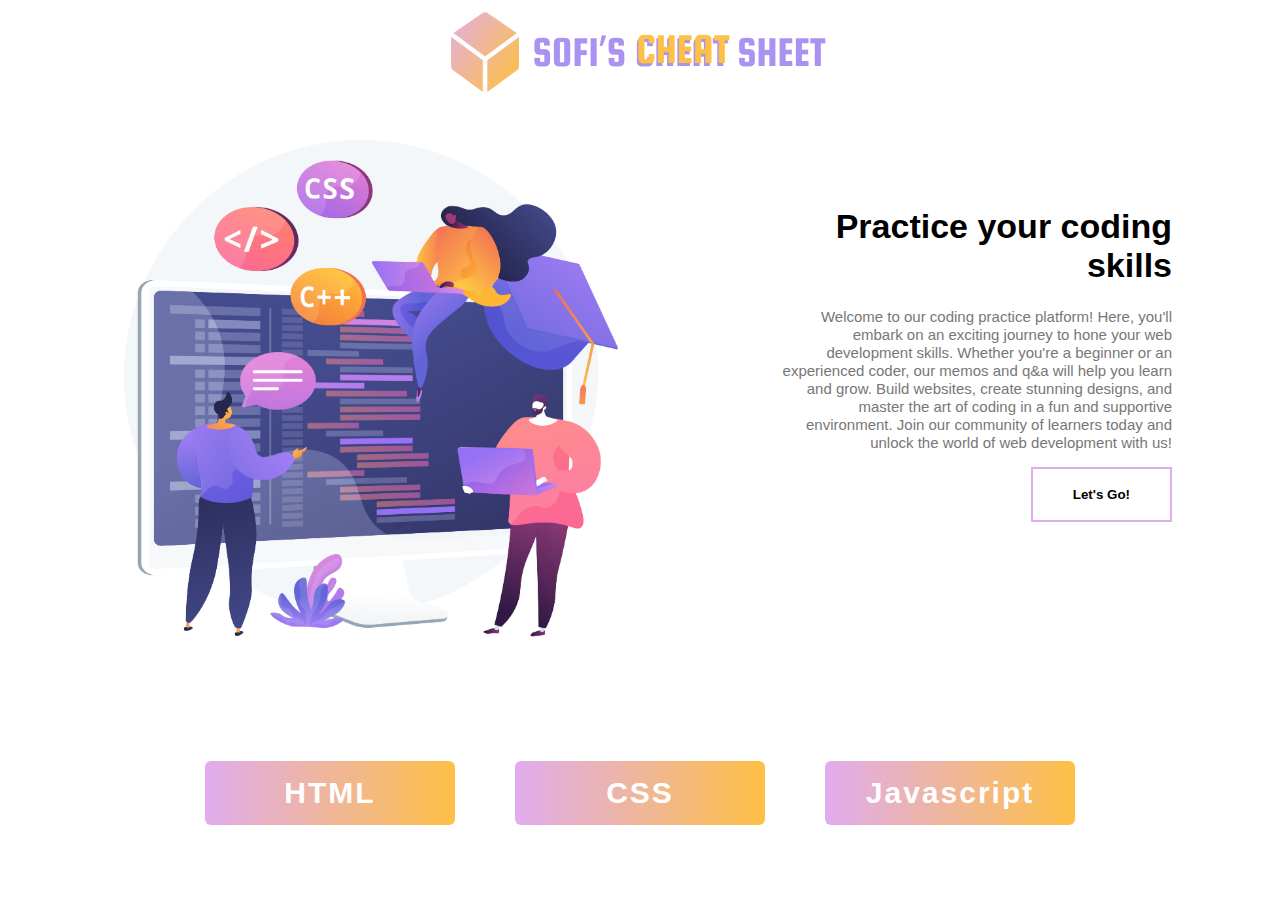
<file: index.html>
<!DOCTYPE html>

<html>

    <head>

        <link rel="stylesheet" href="style.css">

    </head>

    <body>
        
       

        <header id="header">
            <img src="logo2.png" alt="">
        </header>



<!-- bannière avec image -->
        <div id="banner">
            <img src="Wavy_Edu-02_Single-05.jpg">
            <div class="bannertext">
                <h1>Practice your coding skills</h1>
                <p>Welcome to our coding practice platform! Here, you'll embark on an exciting journey to hone your web development skills. Whether you're a beginner or an experienced coder, our memos and q&a will help you learn and grow. Build websites, create stunning designs, and master the art of coding in a fun and supportive environment. Join our community of learners today and unlock the world of web development with us!</p>
                <button class="btn">Let's Go!</button>
            </div>
        </div>
        
<!-- bouton menu navigation -->
        <nav>
            <div class="alllinks">

                <div class="link">
                    <a href="pagehtml.html"><div class="titrelink">HTML</div></a>
                </div>
                <div class="link">
                    <a href="pagecss.html"><div class="titrelink">CSS</div></a>
                </div>
                <div class="link">
                    <a href="pagejvs.html"><div class="titrelink">Javascript</div></a>
                </div>
            </div>
        </nav>




        <content>

        </content>



    </body>





</html>
</file>
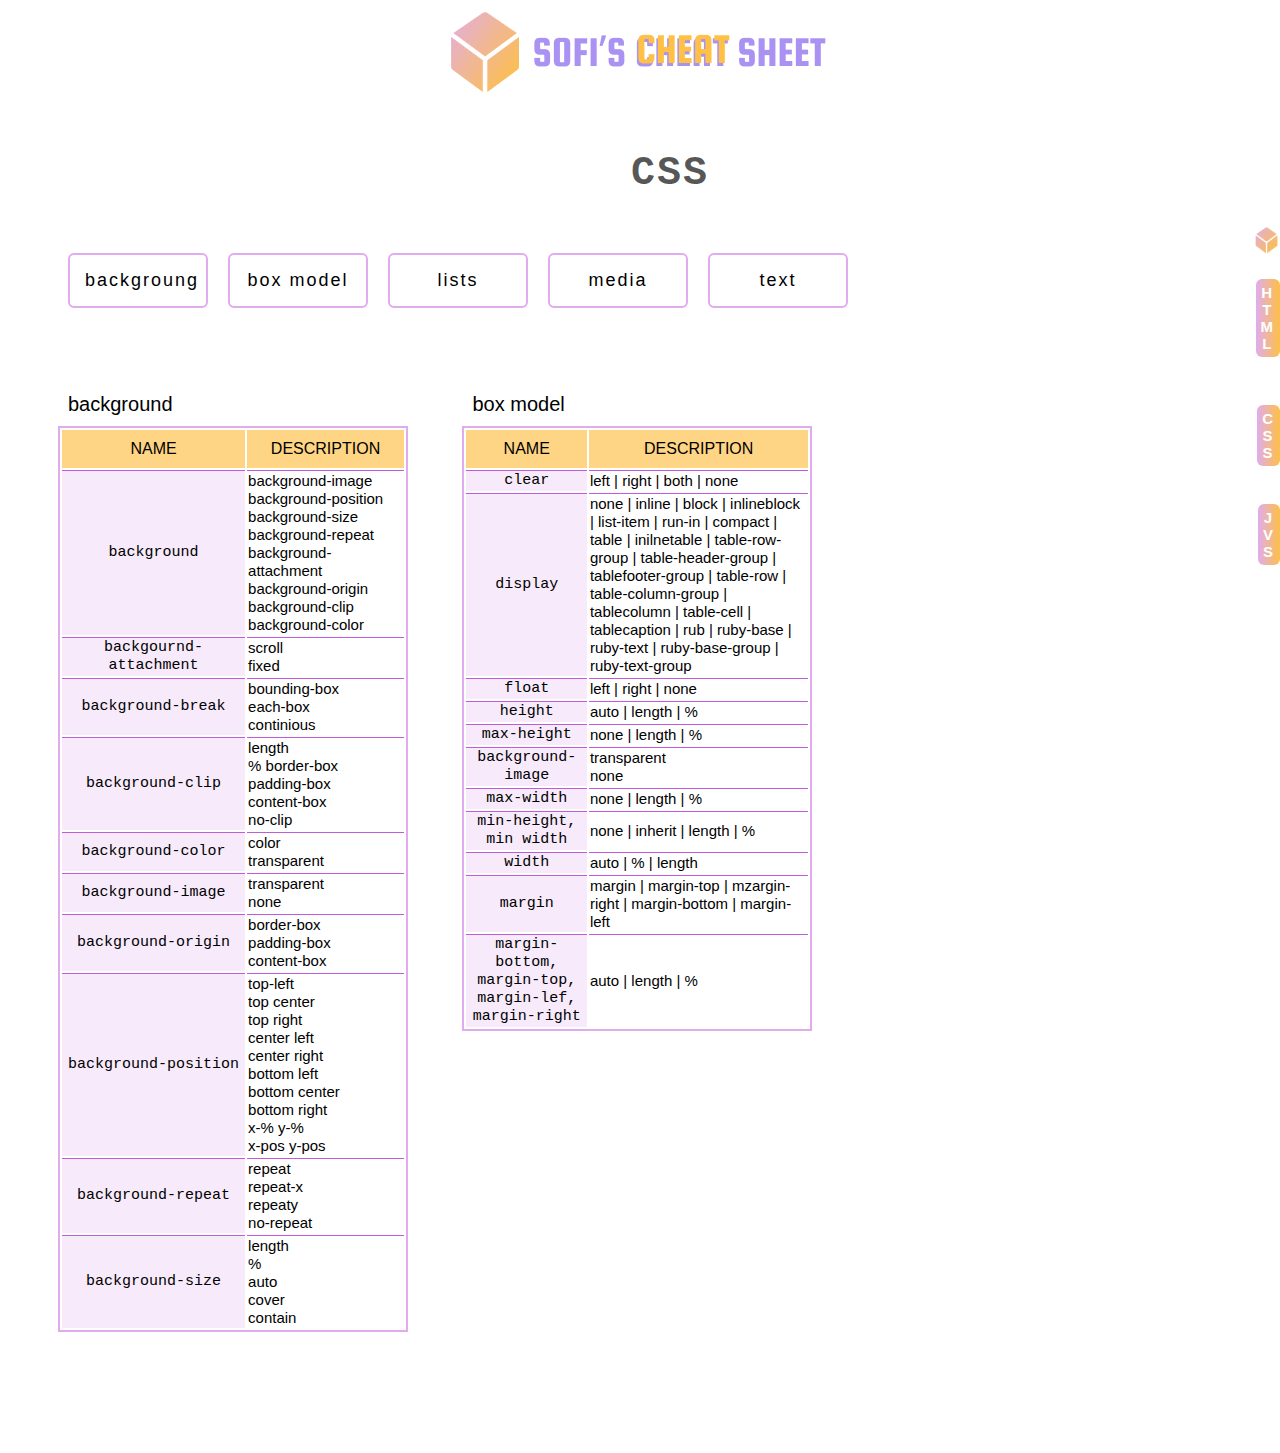
<file: pagecss.html>
<!DOCTYPE html>

<html>

    <head>

        <link rel="stylesheet" href="style.css">

    </head>

    <body>
        
       

        <header id="header">
            <img src="logo2.png" alt="">
        </header>




        





        <content>



<!-- beggining of CSS -->


            <div id="CSS">

                <div class="chaptertitle">
                    <img src="footer2.png">
                    <h1>CSS</h1>
                </div>

<!-- sommaire -->
                <div class="allsommaire">
                    <div class="sommaire">
                        <a href="#background"><div class="titlesommaire">backgroung</div></a>
                    </div>
                    <div class="sommaire">
                        <a href="#box-model"><div class="titlesommaire">box model</div></a>
                    </div>
                    <div class="sommaire">
                        <a href="#lists"><div class="titlesommaire">lists</div></a>
                    </div>
                    <div class="sommaire">
                        <a href="#media"><div class="titlesommaire">media</div></a>
                    </div>
                    <div class="sommaire">
                        <a href="#text"><div class="titlesommaire">text</div></a>
                    </div>
                </div>



<!-- css background -->
                <div class="paragraphe">
                    <div class="titleparagraphe" id="background">background</div>
                    <div class="contentparagraphe">
                        <table>
                            <thead>
                                <tr>
                                    <th>name</th>
                                    <th>description</th>
                                </tr>
                            </thead>
                            <tbody>
                                <tr>
                                    <td class="code">background</td>
                                    <td>background-image<br>
                                        background-position<br>
                                        background-size<br>
                                        background-repeat<br>
                                        background-attachment<br>
                                        background-origin<br>
                                        background-clip<br>
                                        background-color<br>
                                    </td>
                                </tr>
                                <tr>
                                    <td class="code">backgournd-attachment</td>
                                    <td>scroll<br>
                                        fixed
                                    </td>
                                </tr>
                                <tr>
                                    <td class="code">background-break</td>
                                    <td>bounding-box<br>
                                        each-box<br>
                                        continious                                    
                                    </td>
                                </tr>
                                <tr>
                                    <td class="code">background-clip</td>
                                    <td>length<br>
                                        %
                                        border-box<br>
                                        padding-box<br>
                                        content-box<br>
                                        no-clip 
                                    </td>
                                </tr>
                                <tr>
                                    <td class="code">background-color</td>
                                    <td>color<br>
                                        transparent</td>
                                </tr>
                                <tr>
                                    <td class="code">background-image</td>
                                    <td>transparent<br>
                                        none</td>
                                </tr>
                                <tr>
                                    <td class="code">background-origin</td>
                                    <td>border-box<br>
                                        padding-box<br>
                                        content-box</td>
                                </tr>
                                <tr>
                                    <td class="code">background-position</td>
                                    <td>top-left<br>top center<br>top right<br>center left<br>center right<br>bottom left<br>bottom center<br>bottom right<br>x-% y-%<br>x-pos y-pos</td>
                                </tr>
                                <tr>
                                    <td class="code">background-repeat</td>
                                    <td>repeat<br>repeat-x<br>repeaty<br>no-repeat</td>
                                </tr>
                                <tr>
                                    <td class="code">background-size</td>
                                    <td>length<br>%<br>auto<br>cover<br>contain</td>
                                </tr>
                            </tbody>
                        </table>
                    </div>
                </div>

<!-- css box model -->
                <div class="paragraphe">
                    <div class="titleparagraphe" id="box-model">box model</div>
                    <div class="contentparagraphe">
                        <table>
                            <thead>
                                <tr>
                                    <th>name</th>
                                    <th>description</th>
                                </tr>
                            </thead>
                            <tbody>
                                <tr>
                                    <td class="code">clear</td>
                                    <td>left | right | both | none
                                    </td>
                                </tr>
                                <tr>
                                    <td class="code">display</td>
                                    <td>
                                        none | inline | block | inlineblock | list-item | run-in | compact | table | inilnetable | table-row-group | table-header-group | tablefooter-group | table-row |  table-column-group | tablecolumn | table-cell | tablecaption | rub | ruby-base | ruby-text | ruby-base-group | ruby-text-group
                                    </td>
                                </tr>
                                <tr>
                                    <td class="code">float</td>
                                    <td>left | right | none                                   
                                    </td>
                                </tr>
                                <tr>
                                    <td class="code">height</td>
                                    <td>auto | length | % 
                                    </td>
                                </tr>
                                <tr>
                                    <td class="code">max-height</td>
                                    <td>none | length | %</td>
                                </tr>
                                <tr>
                                    <td class="code">background-image</td>
                                    <td>transparent<br>
                                        none</td>
                                </tr>
                                <tr>
                                    <td class="code">max-width</td>
                                    <td>none | length | %</td>
                                </tr>
                                <tr>
                                    <td class="code">min-height, min width</td>
                                    <td>none | inherit | length | %</td>
                                </tr>
                                <tr>
                                    <td class="code">width</td>
                                    <td>auto | % | length</td>
                                </tr>
                                <tr>
                                    <td class="code">margin</td>
                                    <td>margin | margin-top | mzargin-right | margin-bottom | margin-left</td>
                                </tr>
                                <tr>
                                    <td class="code">margin-bottom, margin-top, margin-lef, margin-right</td>
                                    <td>auto | length | %</td>
                                </tr>
                                
                            </tbody>
                        </table>
                    </div>
                </div>

<!-- end of css -->



        </content>

<!-- bouton pour remonter -->

        <div class="upbtn">
            <a href="index.html"><img src="footer2.png"></a><br>
            <div class="link">
                <a href="pagehtml.html"><div class="titrelink" id="sidehtml">H<br>T<br>M<br>L</div></a>
            </div>
            <div class="link">
                <a href="pagecss.html"><div class="titrelink" id="sidecss">C<br>S<br>S</div></a>
            </div>
            <div class="link">
                <a href="pagejvs.html"><div class="titrelink" id="sidejvs">J<br>V<br>S</div></a>
            </div>
        </div>



    </body>





</html>
</file>
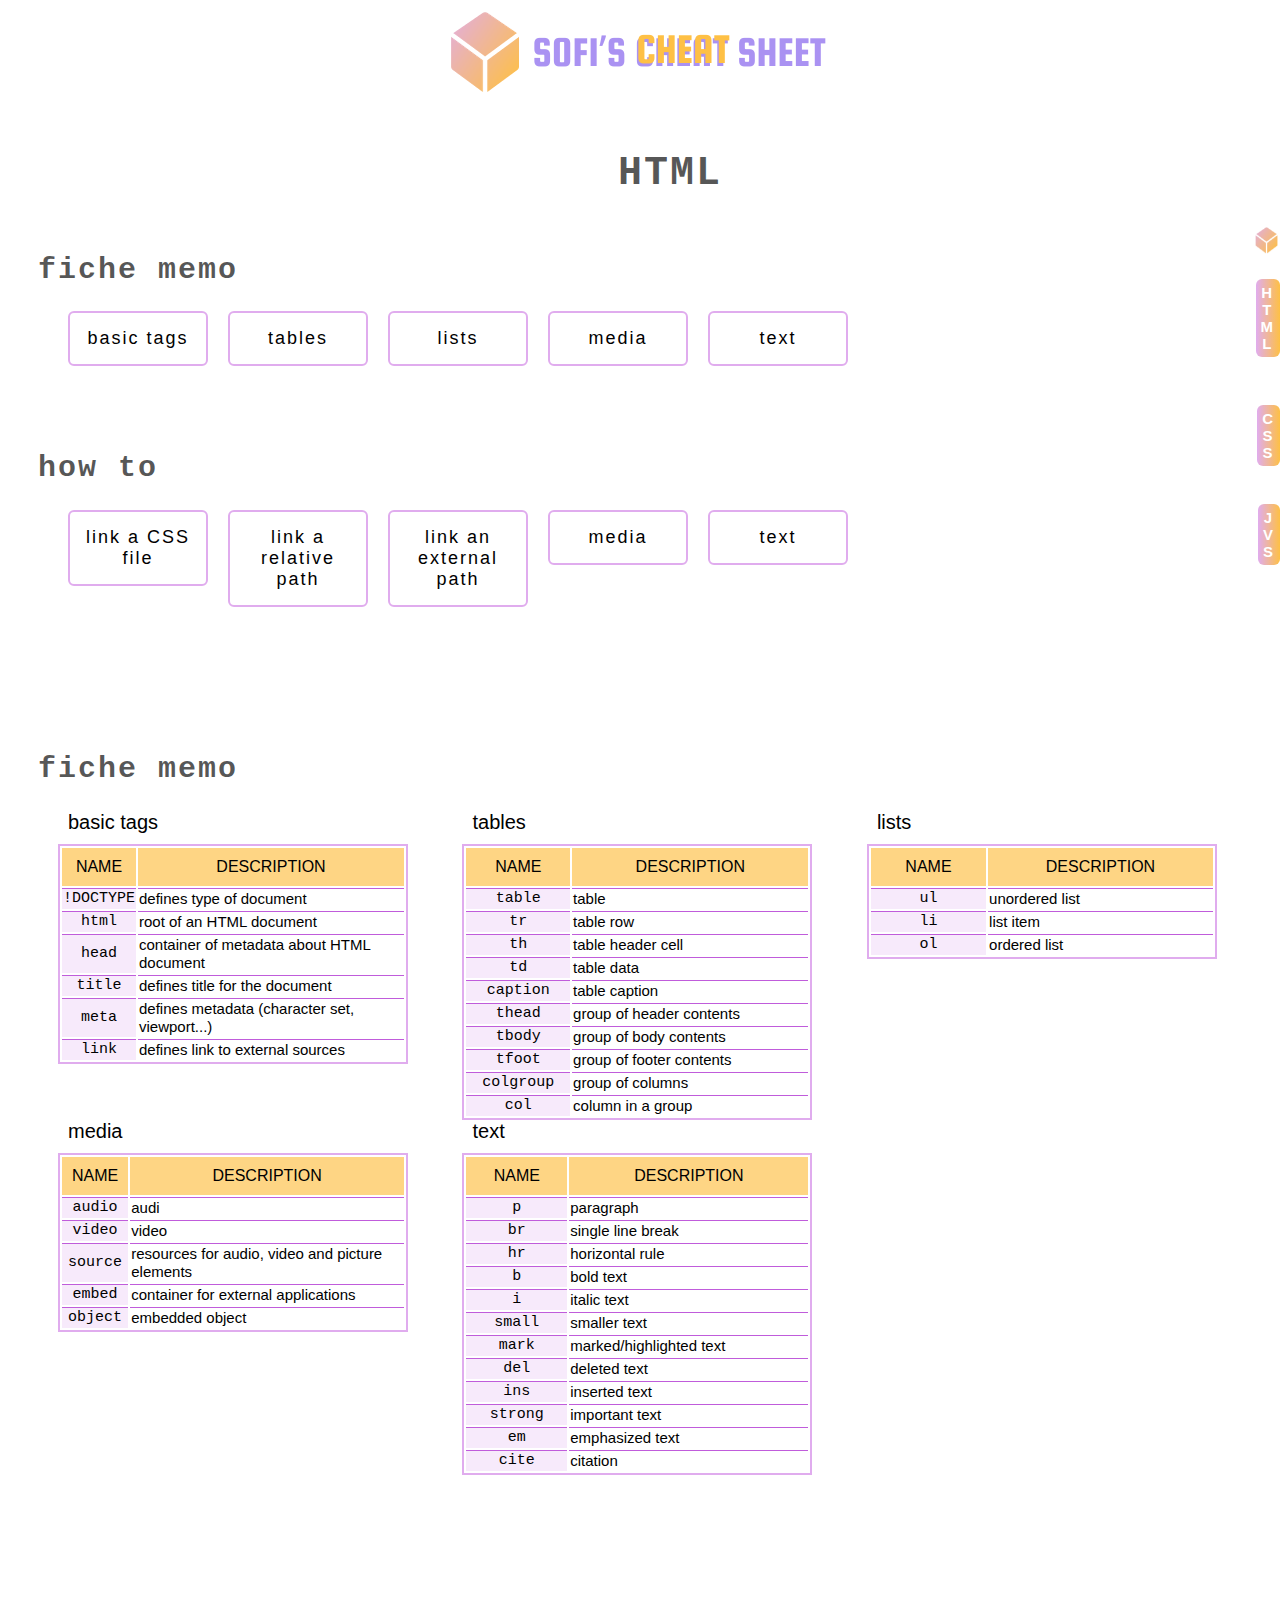
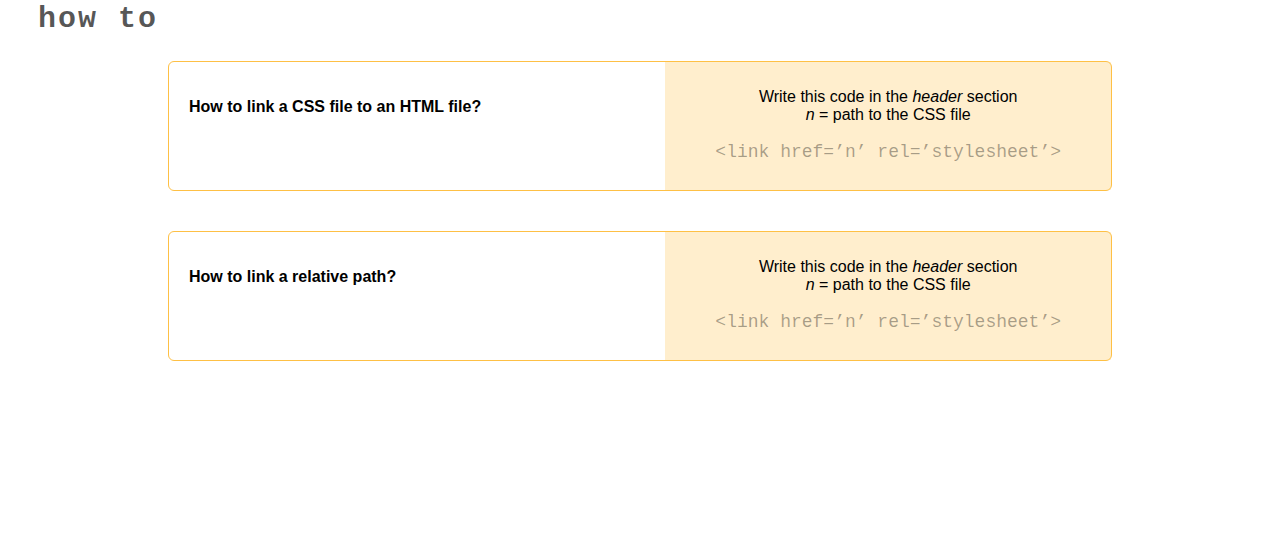
<file: pagehtml.html>
<!DOCTYPE html>

<html>

    <head>

        <link rel="stylesheet" href="style.css">

    </head>

    <body>
        
       

        <header id="header">
            <img src="logo2.png" alt="">
        </header>




        





        <content>

<!-- beginning of HTML -->

            <div id="HTML">

                <div class="chaptertitle">
                    <img src="footer2.png">
                    <h1>HTML</h1>
                </div>

<!-- sommaire fiche mémo-->
                <div class="grandtitlesommaire">
                      <h2>fiche memo</h2>
                </div>
                <div class="allsommaire">
                    
                    <div class="sommaire">
                        <a href="#basic-tags"><div class="titlesommaire">basic tags</div></a>
                    </div>
                    <div class="sommaire">
                        <a href="#tables"><div class="titlesommaire">tables</div></a>
                    </div>
                    <div class="sommaire">
                        <a href="#lists"><div class="titlesommaire">lists</div></a>
                    </div>
                    <div class="sommaire">
                        <a href="#media"><div class="titlesommaire">media</div></a>
                    </div>
                    <div class="sommaire">
                        <a href="#text"><div class="titlesommaire">text</div></a>
                    </div>
                </div>

<!-- sommaire howto -->
                <div class="grandtitlesommaire">
                    <h2>how to</h2>
                </div>
                <div class="allsommaire">
                  
                  <div class="sommaire">
                      <a href="#linkCSS"><div class="titlesommaire">link a CSS file</div></a>
                  </div>
                  <div class="sommaire">
                      <a href="#relativepath"><div class="titlesommaire">link a relative path</div></a>
                  </div>
                  <div class="sommaire">
                      <a href="#lists"><div class="titlesommaire">link an external path</div></a>
                  </div>
                  <div class="sommaire">
                      <a href="#media"><div class="titlesommaire">media</div></a>
                  </div>
                  <div class="sommaire">
                      <a href="#text"><div class="titlesommaire">text</div></a>
                  </div>
              </div>

<!-- html basic tags -->
                <div class="grandtitlesommaire">
                      <h2><br><br><br>fiche memo</h2>
                </div>

                <div class="paragraphe">
                    <div class="titleparagraphe" id="basic-tags">basic tags</div>
                    <div class="contentparagraphe">
                        <table>
                            <thead>
                                <tr>
                                    <th>name</th>
                                    <th>description</th>
                                </tr>
                            </thead>
                            <tbody>
                                <tr>
                                    <td class="code">!DOCTYPE</td>
                                    <td>defines type of document</td>
                                </tr>
                                <tr>
                                    <td class="code">html</td>
                                    <td>root of an HTML document</td>
                                </tr>
                                <tr>
                                    <td class="code">head</td>
                                    <td>container of metadata about HTML document</td>
                                </tr>
                                <tr>
                                    <td class="code">title</td>
                                    <td>defines title for the document</td>
                                </tr>
                                <tr>
                                    <td class="code">meta</td>
                                    <td>defines metadata (character set, viewport...)</td>
                                </tr>
                                <tr>
                                    <td class="code">link</td>
                                    <td>defines link to external sources</td>
                                </tr>
                            </tbody>
                        </table>
                    </div>
                </div>

<!-- html tables -->
                <div class="paragraphe">
                    <div class="titleparagraphe" id="tables">tables</div>
                    <div class="contentparagraphe">
                        <table>
                            <thead>
                                <tr>
                                    <th>name</th>
                                    <th>description</th>
                                </tr>
                            </thead>
                            <tbody>
                                <tr>
                                    <td class="code">table</td>
                                    <td>table</td>
                                </tr>
                                <tr>
                                    <td class="code">tr</td>
                                    <td>table row</td>
                                </tr>
                                <tr>
                                    <td class="code">th</td>
                                    <td>table header cell</td>
                                </tr>
                                <tr>
                                    <td class="code">td</td>
                                    <td>table data</td>
                                </tr>
                                <tr>
                                    <td class="code">caption</td>
                                    <td>table caption</td>
                                </tr>
                                <tr>
                                    <td class="code">thead</td>
                                    <td>group of header contents</td>
                                </tr>
                                <tr>
                                    <td class="code">tbody</td>
                                    <td>group of body contents</td>
                                </tr>
                                <tr>
                                    <td class="code">tfoot</td>
                                    <td>group of footer contents</td>
                                </tr>
                                <tr>
                                    <td class="code">colgroup</td>
                                    <td>group of columns</td>
                                </tr>
                                <tr>
                                    <td class="code">col</td>
                                    <td>column in a group</td>
                                </tr>
                            </tbody>
                        </table>
                    </div>
                </div>

<!-- html lists -->
                <div class="paragraphe">
                    <div class="titleparagraphe" id="lists">lists</div>
                    <div class="contentparagraphe">
                        <table>
                            <thead>
                                <tr>
                                    <th>name</th>
                                    <th>description</th>
                                </tr>
                            </thead>
                            <tbody>
                                <tr>
                                    <td class="code">ul</td>
                                    <td>unordered list</td>
                                </tr>
                                <tr>
                                    <td class="code">li</td>
                                    <td>list item</td>
                                </tr>
                                <tr>
                                    <td class="code">ol</td>
                                    <td>ordered list</td>
                                </tr>
                            </tbody>
                        </table>
                    </div>
                </div>

<!-- html media -->

                <div class="paragraphe">
                    <div class="titleparagraphe" id="media">media</div>
                    <div class="contentparagraphe">
                        <table>
                            <thead>
                                <tr>
                                    <th>name</th>
                                    <th>description</th>
                                </tr>
                            </thead>
                            <tbody>
                                <tr>
                                    <td class="code">audio</td>
                                    <td>audi</td>
                                </tr>
                                <tr>
                                    <td class="code">video</td>
                                    <td>video</td>
                                </tr>
                                <tr>
                                    <td class="code">source</td>
                                    <td>resources for audio, video and picture elements</td>
                                </tr>
                                <tr>
                                    <td class="code">embed</td>
                                    <td>container for external applications</td>
                                </tr>
                                <tr>
                                    <td class="code">object</td>
                                    <td>embedded object</td>
                                </tr>
                            </tbody>
                        </table>
                    </div>
                </div>

<!-- html text -->

                <div class="paragraphe">
                    <div class="titleparagraphe" id="text">text</div>
                    <div class="contentparagraphe">
                        <table>
                            <thead>
                                <tr>
                                    <th>name</th>
                                    <th>description</th>
                                </tr>
                            </thead>
                            <tbody>
                                <tr>
                                    <td class="code">p</td>
                                    <td>paragraph</td>
                                </tr>
                                <tr>
                                    <td class="code">br</td>
                                    <td>single line break</td>
                                </tr>
                                <tr>
                                    <td class="code">hr</td>
                                    <td>horizontal rule</td>
                                </tr>
                                <tr>
                                    <td class="code">b</td>
                                    <td>bold text</td>
                                </tr>
                                <tr>
                                    <td class="code">i</td>
                                    <td>italic text</td>
                                </tr>
                                <tr>
                                    <td class="code">small</td>
                                    <td>smaller text</td>
                                </tr>
                                <tr>
                                    <td class="code">mark</td>
                                    <td>marked/highlighted text</td>
                                </tr>
                                <tr>
                                    <td class="code">del</td>
                                    <td>deleted text</td>
                                </tr>
                                <tr>
                                    <td class="code">ins</td>
                                    <td>inserted text</td>
                                </tr>
                                <tr>
                                    <td class="code">strong</td>
                                    <td>important text</td>
                                </tr>
                                <tr>
                                    <td class="code">em</td>
                                    <td>emphasized text</td>
                                </tr>
                                <tr>
                                    <td class="code">cite</td>
                                    <td>citation</td>
                                </tr>
                            </tbody>
                        </table>
                    </div>
                </div>

<!-- beginning how to html -->
                <div class="grandtitlesommaire">
                    <h2><br><br><br>how to</h2>
                </div>

                <div class="parahowto">
                    <div class="questionhowto" id="linkCSS">
                        <p>How to link a CSS file to an HTML file?</p>
                    </div>
                    <div class="answerhowto">
                        <p>Write this code in the <i>header</i> section<br>
                        <i>n</i> = path to the CSS file</p>
                        <p class="codeline"> &lt;link href=’n’ rel=’stylesheet’&gt; </p>
                    </div>
                </div>

                <div class="parahowto">
                    <div class="questionhowto" id="relativepath">
                        <p>How to link a relative path?</p>
                    </div>
                    <div class="answerhowto">
                        <p>Write this code in the <i>header</i> section<br>
                        <i>n</i> = path to the CSS file</p>
                        <p class="codeline"> &lt;link href=’n’ rel=’stylesheet’&gt; </p>
                    </div>
                </div>

                

                

                



            </div>
 

        </content>

<!-- bouton pour remonter -->

        <div class="upbtn">
            <a href="index.html"><img src="footer2.png"></a><br>
            <div class="link">
                <a href="#HTML"><div class="titrelink" id="sidehtml">H<br>T<br>M<br>L</div></a>
            </div>
            <div class="link">
                <a href="pagecss.html"><div class="titrelink" id="sidecss">C<br>S<br>S</div></a>
            </div>
            <div class="link">
                <a href="pagejvs.html"><div class="titrelink" id="sidejvs">J<br>V<br>S</div></a>
            </div>
        </div>



    </body>





</html>
</file>
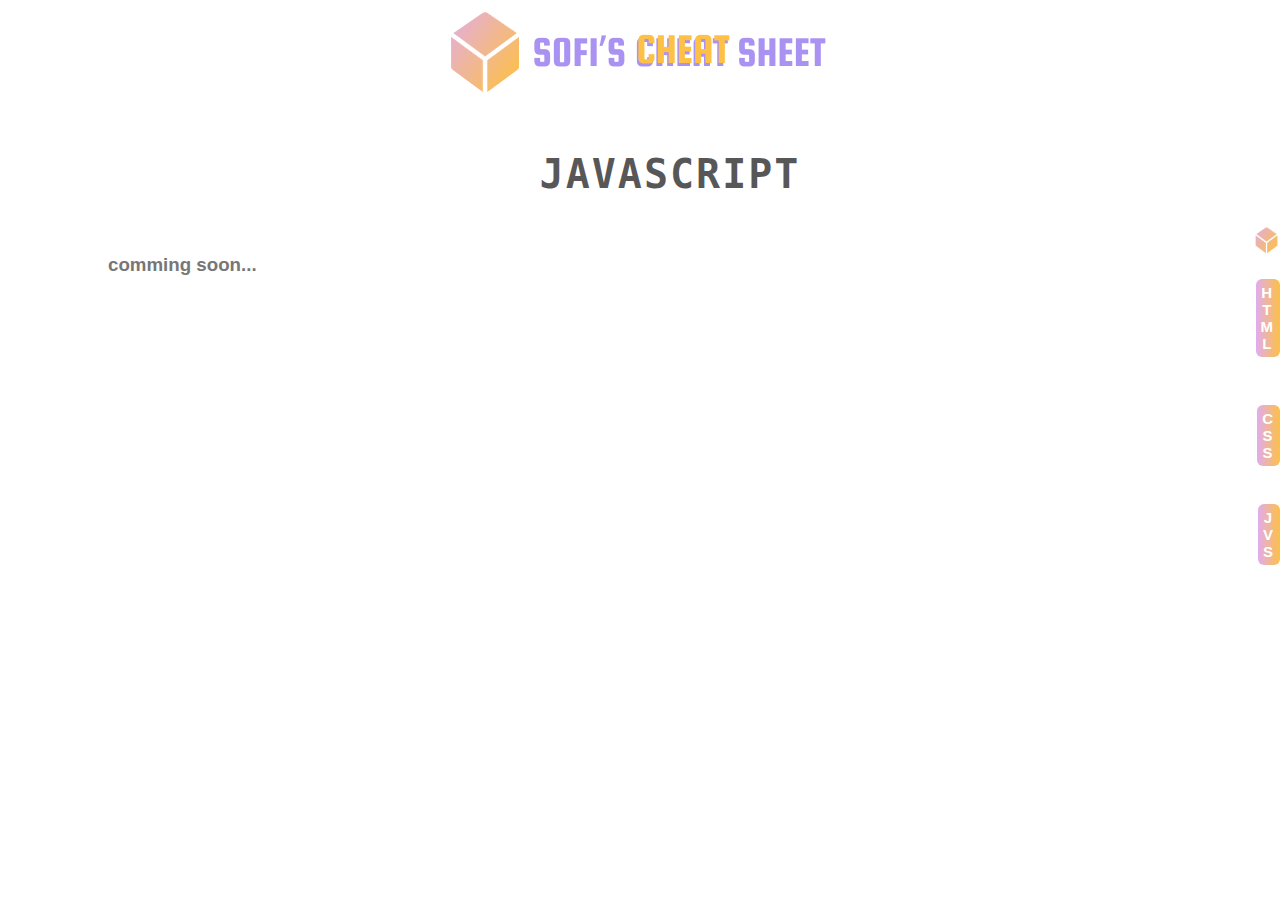
<file: pagejvs.html>
<!DOCTYPE html>

<html>

    <head>

        <link rel="stylesheet" href="style.css">

    </head>

    <body>
        
       

        <header id="header">
            <img src="logo2.png" alt="">
        </header>





        





        <content>
                  

            <div id="JVS">

                <div class="chaptertitle">
                    <img src="footer2.png">
                    <h1>JavaScript</h1>
                </div>

                <h3>comming soon...</h3>

        </content>

<!-- bouton pour remonter -->

        <div class="upbtn">
            <a href="index.html"><img src="footer2.png"></a><br>
            <div class="link">
                <a href="pagehtml.html"><div class="titrelink" id="sidehtml">H<br>T<br>M<br>L</div></a>
            </div>
            <div class="link">
                <a href="pagecss.html"><div class="titrelink" id="sidecss">C<br>S<br>S</div></a>
            </div>
            <div class="link">
                <a href="#JVS"><div class="titrelink" id="sidejvs">J<br>V<br>S</div></a>
            </div>
        </div>



    </body>





</html>
</file>
<file: style.css>
body{
    font-family: sans-serif;
}

a{
    text-decoration: none;
}


/* logo */

header{
    display: flex;
    justify-content: center;
    margin-bottom: 30px;
}






/* links */

.alllinks{
    display: flex;
    align-items: center;
    justify-content: center;
    margin-bottom: 90px;

}
.link{
    display: inline-block;
    height: 60px;
    width: 250px;
    margin-right: 30px;
    margin-left: 30px;
    margin-top: 30px;
    text-align: center;
    letter-spacing: 2px;
    cursor: pointer;
}

.titrelink{
    border: none;
    border-radius: 6px;
    color: white;
    padding: 15px;
    background: linear-gradient(to right, #E0ACEE, #FEC045);
    font-weight: bold;
    font-size: 30px;
    transition: .1s ease-out;
}

.titrelink:hover{
    font-size: 20px;
}



/* bouton pour remonter */

/* .upbtn{
    position: fixed;
    right: 0;
    top: 55%;
} */

.upbtn img{
    width: 27px;
    transition: 0.1s;
    position: fixed;
    right: 0;
    top: 25%;
}

.upbtn img:hover{
    width: 30px;
}

.upbtn a #sidehtml{
    position: fixed;
    right: 0;
    top: 31%;
}

.upbtn a #sidecss{
    position: fixed;
    right: 0;
    top: 45%;
}
.upbtn a #sidejvs{
    position: fixed;
    right: 0;
    top: 56%;
}

.upbtn .titrelink{
    font-size: 15px;
    padding: 5px;
}

.upbtn .titrelink:hover{
    font-size: 16px;
}



/* banner intro image */

#banner{
    display: flex;
    justify-content: space-between;
    margin-bottom: 30px;
}

#banner img{
    width: 10px;
    flex-basis: 50%;
    margin-left: 50px;
}

#banner .bannertext{
    flex-basis: 50%;
}

.bannertext{
    max-width: 400px;
    margin-right: 100px;
    margin-top: 60px;
    text-align: right;
}

.bannertext h1{
    font-size: 34px;
}

.bannertext p{
    font-size: 15px;
    line-height: 18px;
    color: #777
}


.btn{
    padding: 18px 40px;
    background-color: transparent;
    outline: none;
    border: 2px solid #E0ACEE;
    font-weight: bold;
}

/* titre chapitre */


.chaptertitle{
    text-transform: uppercase;
    margin-top: 30px;
    margin-left: 50px;
    margin-bottom: 30px;
    display: flex;
    justify-content:center;
}

.chaptertitle img{
    display: none;
    height: 50px;
    width: auto;
}

.chaptertitle h1{
    font-size: 40px;
    margin-left: 10px;
    font-family: monospace;
    letter-spacing: 2px;
    color: rgba(0, 0, 0, 0.664);
}


/* sommaire */

.grandtitlesommaire{
    font-size: 20px;
    margin-left: 30px;
    font-family: monospace;
    letter-spacing: 2px;
    color: rgba(0, 0, 0, 0.664);
}

.allsommaire{
    display: flex;
    align-items: center;
    justify-content: flex-start;
    margin-left: 50px;
    margin-bottom: 100px;
}

.sommaire{
    display: inline-block;
    height: 40px;
    width: 140px;
    margin-right: 10px;
    margin-left: 10px;
    text-align: center;
    letter-spacing: 2px;
    cursor: pointer;
}

.titlesommaire{
    border: 2px solid #E0ACEE;
    border-radius: 6px;
    color: black;
    padding: 15px;
    font-weight: lighter;
    font-size: 18px;
    transition: .4s ease-out;
}

.titlesommaire:hover{
    background: linear-gradient(to right, #E0ACEE, #FEC045);
}


/* paragraphe */

.paragraphe{
    margin-left: 50px;
    display: inline-block;
}

.titleparagraphe{
    font-weight: lighter;
    font-size: 20px;
    margin-bottom: 10px;
    margin-left: 10px;
}


/* tableau */

table{
    border: 2px solid #E0ACEE;
    width: 350px;
    max-width: 350px;
    margin: 0 auto;
}

thead{
    background-color: #fec045a8;
}

th{
    font-weight: lighter;
    text-transform: uppercase;
    padding: 10px;
}
td{
    border-top: 1px solid #c05cdb;
    font-size: 15px;
    line-height: 18px;
}

.code{
    font-family: monospace;
    background-color: #e0acee41;
    text-align: center;
}






h3{
    color: #777;
    margin-left: 100px;
    margin-bottom: 100px;
}





.parahowto{
    display: flex;
    justify-content: space-between;
    margin-left: 160px;
    margin-right: 160px;
    border: 1px solid #FEC045;
    border-radius: 6px;
    margin-bottom: 40px;
}

.codeline{
    font-family: monospace;
    font-size: 18px;
    color:rgba(0, 0, 0, 0.349)
}

.answerhowto{
    background-color: #fec04544;
    padding: 10px 50px;
    text-align: center;
}

.questionhowto{
    text-align: center;
    padding: 20px 20px;
    font-weight: bold;
}
</file>
